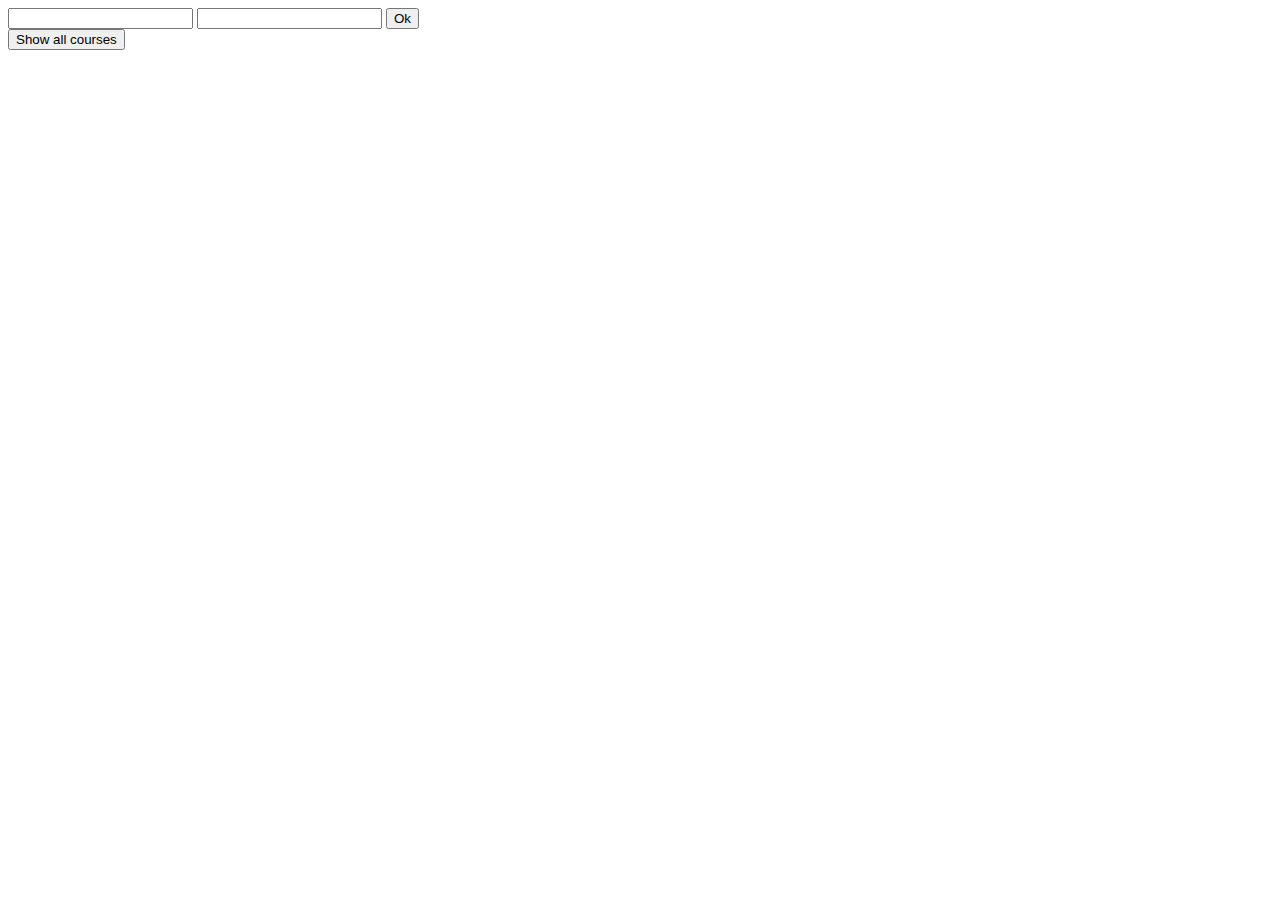
<file: 11292021 (JS UI)/index.html>
<!DOCTYPE html>
<html lang="en">
<head>
    <meta charset="UTF-8">
    <meta http-equiv="X-UA-Compatible" content="IE=edge">
    <meta name="viewport" content="width=device-width, initial-scale=1.0">
    <title>Document</title>
    <script src="code.js" defer></script>
</head>
<body>
    <input type="text" name="" id="course">
    <input type="text" name="" id="student_num">
    <button>Ok</button><br>
    <button id="show">Show all courses</button>
    <ul>

    </ul>
</body>
</html>
</file>
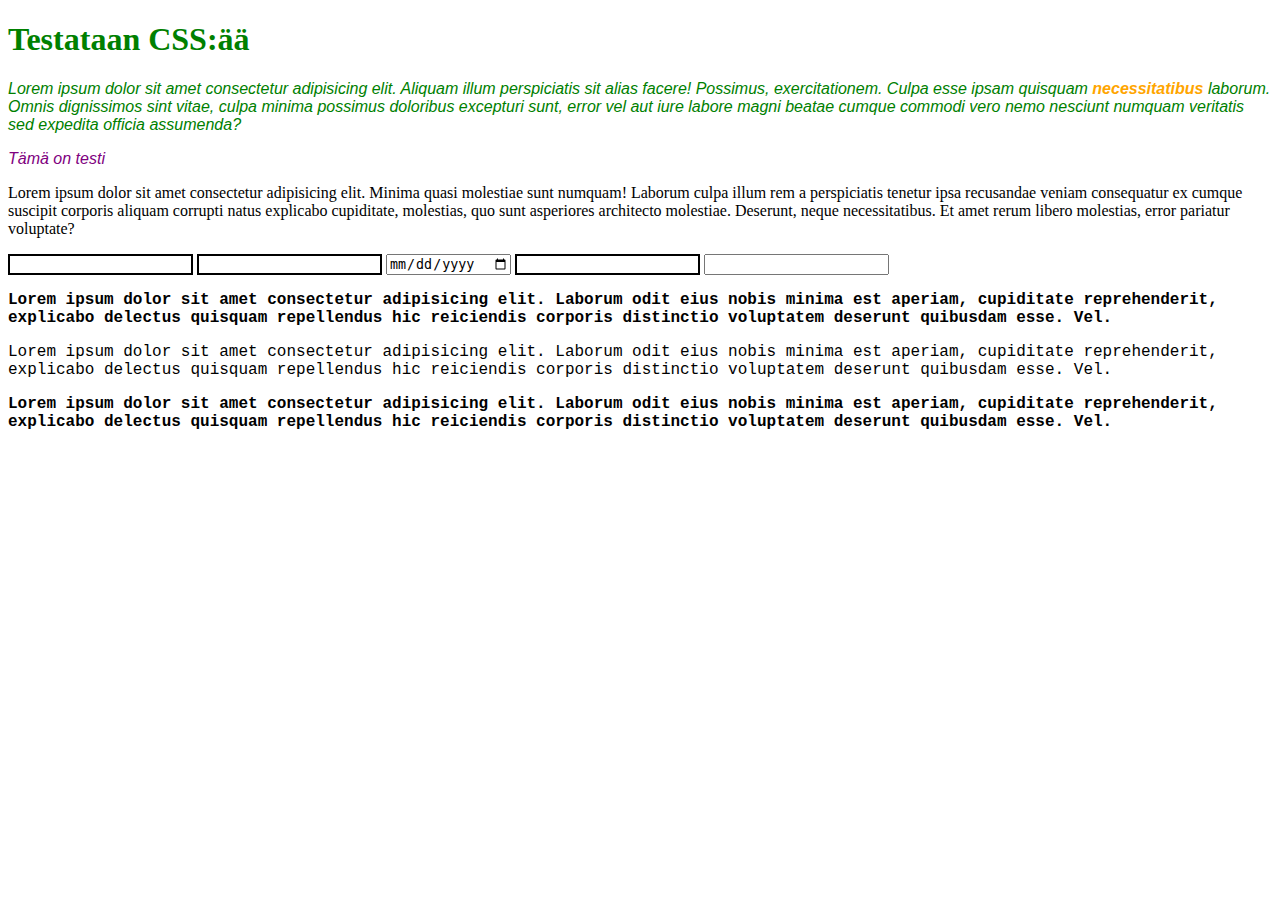
<file: 12022021 (CSS)/index.html>
<!DOCTYPE html>
<html lang="en">
<head>
    <meta charset="UTF-8">
    <meta http-equiv="X-UA-Compatible" content="IE=edge">
    <meta name="viewport" content="width=device-width, initial-scale=1.0">
    <title>Testataan CSS:ää</title>
    <link rel="stylesheet" href="style.css">
</head>
<body>
    <div class="purple">
        <h1 class="blue" id="main-heading">Testataan CSS:ää</h1>
        <p>Lorem ipsum dolor sit amet consectetur adipisicing elit. Aliquam illum perspiciatis sit alias facere! Possimus, exercitationem. Culpa esse ipsam quisquam <span class="highlight">necessitatibus</span> laborum. Omnis dignissimos sint vitae, culpa minima possimus doloribus excepturi sunt, error vel aut iure labore magni beatae cumque commodi vero nemo nesciunt numquam veritatis sed expedita officia assumenda?</p>
        <p>Tämä on testi</p>
    </div>
    <p>Lorem ipsum dolor sit amet consectetur adipisicing elit. Minima quasi molestiae sunt numquam! Laborum culpa illum rem a perspiciatis tenetur ipsa recusandae veniam consequatur ex cumque suscipit corporis aliquam corrupti natus explicabo cupiditate, molestias, quo sunt asperiores architecto molestiae. Deserunt, neque necessitatibus. Et amet rerum libero molestias, error pariatur voluptate?</p>
    <form action="">
        <input type="text" required>
        <input type="password" required>
        <input type="date">
        <input type="number" required>
        <input type="number">
    </form>
    <p class="article-1">Lorem ipsum dolor sit amet consectetur adipisicing elit. Laborum odit eius nobis minima est aperiam, cupiditate reprehenderit, explicabo delectus quisquam repellendus hic reiciendis corporis distinctio voluptatem deserunt quibusdam esse. Vel.</p>
    <p class="fd-article-2">Lorem ipsum dolor sit amet consectetur adipisicing elit. Laborum odit eius nobis minima est aperiam, cupiditate reprehenderit, explicabo delectus quisquam repellendus hic reiciendis corporis distinctio voluptatem deserunt quibusdam esse. Vel.</p>
    <p class="article-3">Lorem ipsum dolor sit amet consectetur adipisicing elit. Laborum odit eius nobis minima est aperiam, cupiditate reprehenderit, explicabo delectus quisquam repellendus hic reiciendis corporis distinctio voluptatem deserunt quibusdam esse. Vel.</p>
</body>
</html>
</file>
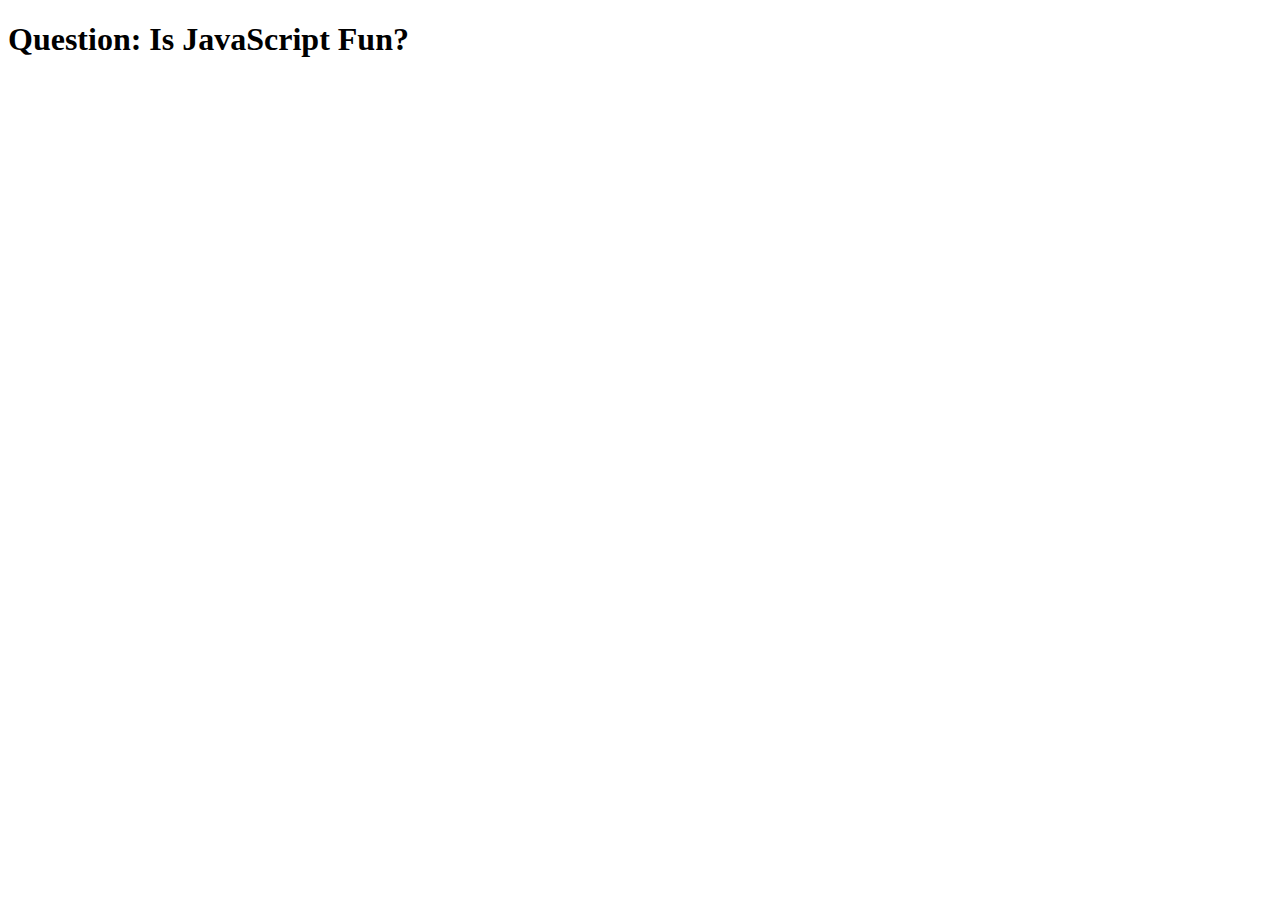
<file: 12092021 (JSON, REST)/question.html>
<!DOCTYPE html>
<html lang="en">
<head>
    <meta charset="UTF-8">
    <meta http-equiv="X-UA-Compatible" content="IE=edge">
    <meta name="viewport" content="width=device-width, initial-scale=1.0">
    <title>Question</title>
</head>
<body>
    <h1>Question: Is JavaScript Fun?</h1>
    <!--Here we will enter answer as text-->
    <h2 id="answer"></h2>
    <!--Here we will enter gif from API-->
    <img id="answer-image">
    <script src="question.js"></script>
</body>
</html>
</file>
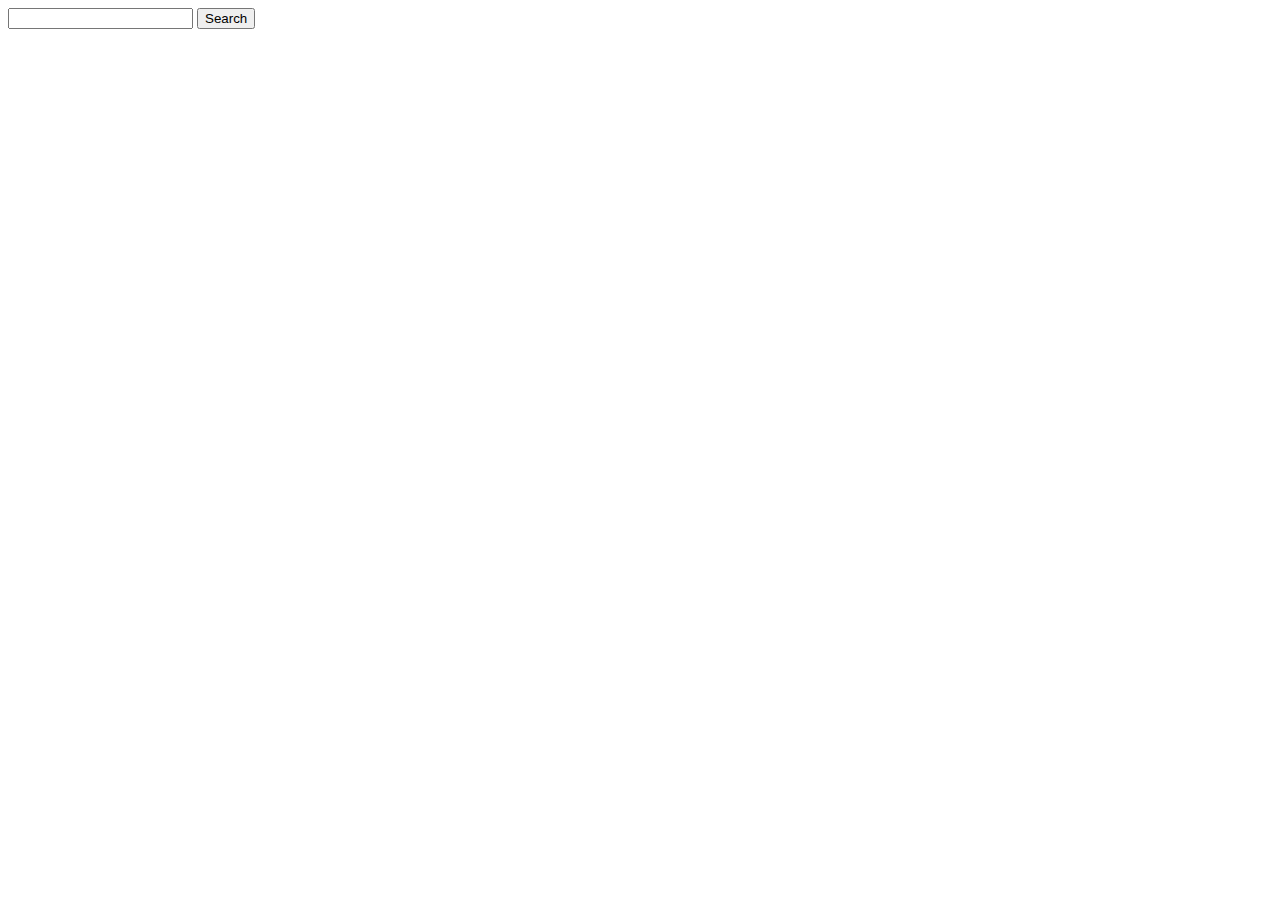
<file: 11292021 (JS UI)/harjotus 7/mobile.html>
<!DOCTYPE html>
<html lang="en">
<head>
    <meta charset="UTF-8">
    <meta http-equiv="X-UA-Compatible" content="IE=edge">
    <meta name="viewport" content="width=device-width, initial-scale=1.0">
    <title>Document</title>
    <script src="code.js" defer></script>
</head>
<body>
    <input type="text">
    <button>Search</button>
    <div id="results">

    </div>
</body>
</html>
</file>
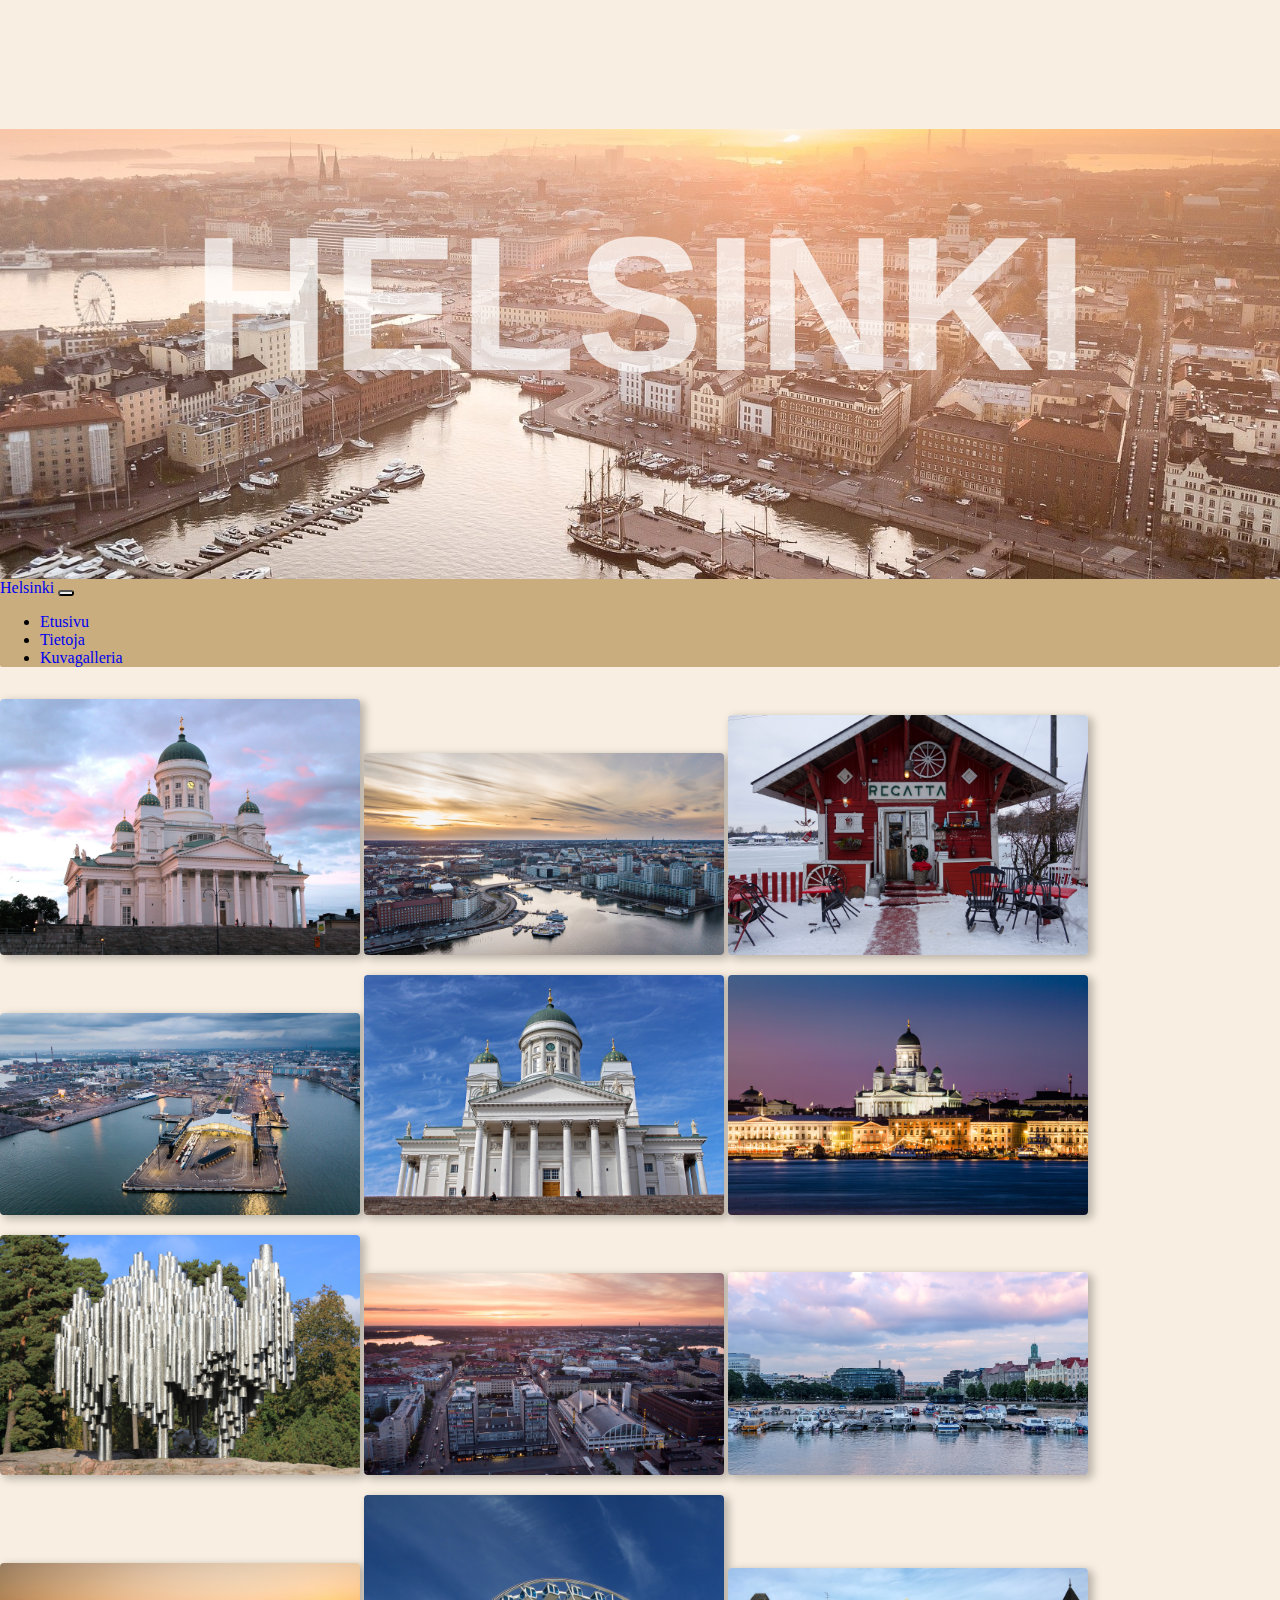
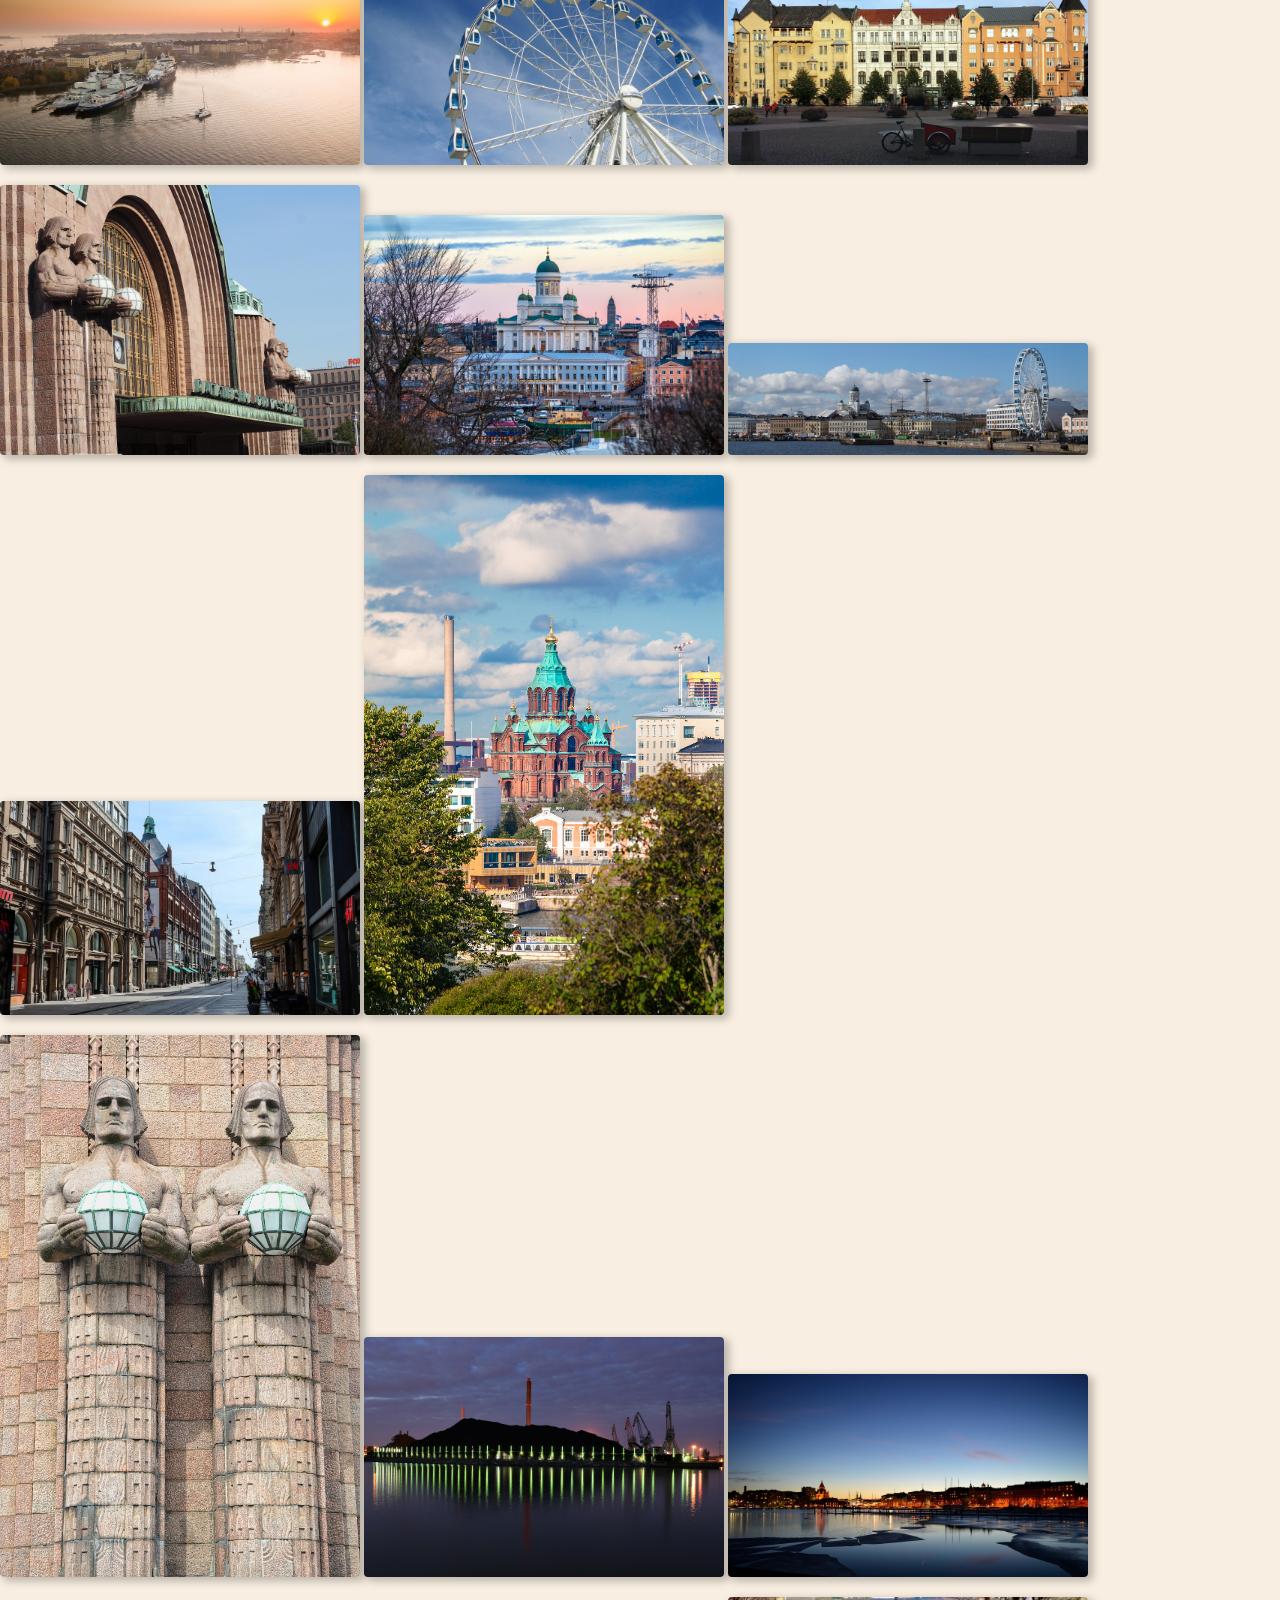
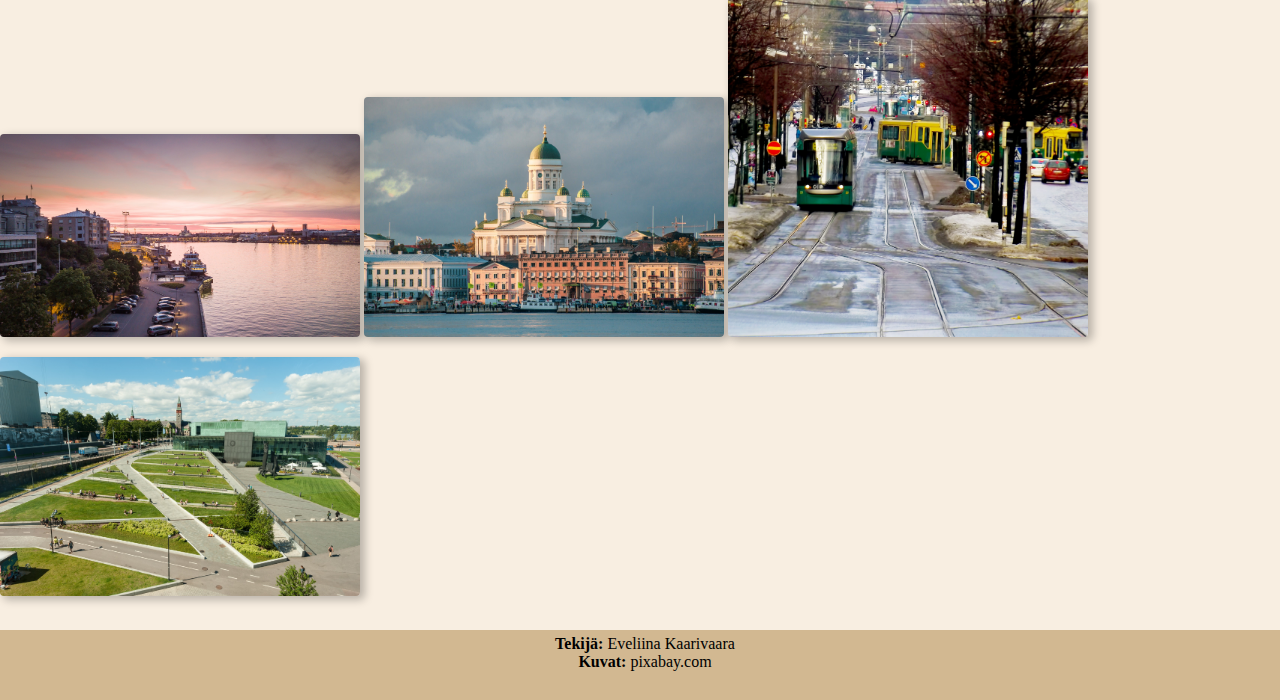
<file: Bootsrap sivut SASS/pages/kuvagalleria.html>
<!doctype html>
<html lang="en">
  <head>
    <!-- Required meta tags -->
    <meta charset="utf-8">
    <meta name="viewport" content="width=device-width, initial-scale=1">

    <!-- Bootstrap CSS -->
    <link href="https://cdn.jsdelivr.net/npm/bootstrap@5.1.3/dist/css/bootstrap.min.css" rel="stylesheet" integrity="sha384-1BmE4kWBq78iYhFldvKuhfTAU6auU8tT94WrHftjDbrCEXSU1oBoqyl2QvZ6jIW3" crossorigin="anonymous">

    <link rel="stylesheet" href="../css/kuvagalleria.css">
    <title>Kuvagalleria | Helsinki</title>
  </head>
  <body>

    <!--Banneri-->
    <a href="../index.html"><div id="bg-image"><h1>HELSINKI</h1></div></a>

    <!--Navbar-->
    <nav class="navbar navbar-expand-lg navbar-light justify-content-center py-2">
      <div class="container-fluid">
        <a class="navbar-brand" href="../index.html">Helsinki</a>
        <button class="navbar-toggler" type="button" data-bs-toggle="collapse" data-bs-target="#navbarNav" aria-controls="navbarNav" aria-expanded="false" aria-label="Toggle navigation">
          <span class="navbar-toggler-icon"></span>
        </button>
        <div class="collapse navbar-collapse" id="navbarNav">
          <ul class="navbar-nav">
            <li class="nav-item">
              <a class="nav-link active" aria-current="page" href="../index.html">Etusivu</a>
            </li>
            <li class="nav-item">
              <a class="nav-link" href="../pages/tietoja.html">Tietoja</a>
            </li>
            <li class="nav-item">
              <a class="nav-link" href="../pages/kuvagalleria.html">Kuvagalleria</a>
            </li>
          </ul>
        </div>
      </div>
    </nav>
    
    <div class="container">
        <div class="row">
            <div class="col-12 col-sm-4">
                <img src="../images/cathedral-3996049_1920.jpg" alt="">
                <img src="../images/cityscape-5963374_1920.jpg" alt="">
                <img src="../images/cottage-5923558_1920.jpg" alt="">
                <img src="../images/helsinki-3778360_1920.jpg" alt="">
                <img src="../images/helsinki-4984737_1920.jpg" alt="">
                <img src="../images/helsinki-cathedral-4189825_1920.jpg" alt="">
                <img src="../images/sibelius-1709942_1920.jpg" alt="">
                <img src="../images/helsinki-3778355_1920.jpg" alt="">
                <img src="../images/finland-4897961_1920.jpg" alt="">
            </div>
        
            <div class="col-12 col-sm-4">
                <img src="../images/helsinki-3963223_1920.jpg" alt="">
                <img src="../images/ferris-wheel-397789_1920.jpg" alt="">
                <img src="../images/finland-2548616_1920.jpg" alt="">
                <img src="../images/finland-2826391_1920.jpg" alt="">
                <img src="../images/helsinki-cathedral-4189821_1920.jpg" alt="">
                <img src="../images/panorama-of-helsinki-1890633_1920.jpg" alt="">
                <img src="../images/street-4897954_1920.jpg" alt="">
                <img src="../images/uspenski-cathedral-4189822_1920.jpg" alt="">
            </div>

            <div class="col-12 col-sm-4">
              <img src="../images/helsinki-4829417_1920.jpg" alt="">
              <img src="../images/helsinki-1269309_1920.jpg" alt="">
              <img src="../images/helsinki-2005916_1920.jpg" alt="">
              <img src="../images/helsinki-3778356_1920.jpg" alt="">
              <img src="../images/helsinki-cathedral-4189824_1920.jpg" alt="">
              <img src="../images/road-2865000_1920.jpg" alt="">
              <img src="../images/helsinki-889857_1920.jpg" alt="">
            </div>
        </div>
    </div>
    
    
    <footer>
        <label><strong>Tekijä: </strong>Eveliina Kaarivaara</label>
        <label><strong>Kuvat: </strong>pixabay.com</label>
    </footer>

    <!--Bootstrap Bundle with Popper -->
    <script src="https://cdn.jsdelivr.net/npm/bootstrap@5.1.3/dist/js/bootstrap.bundle.min.js" integrity="sha384-ka7Sk0Gln4gmtz2MlQnikT1wXgYsOg+OMhuP+IlRH9sENBO0LRn5q+8nbTov4+1p" crossorigin="anonymous"></script>
  </body>
</html>
</file>
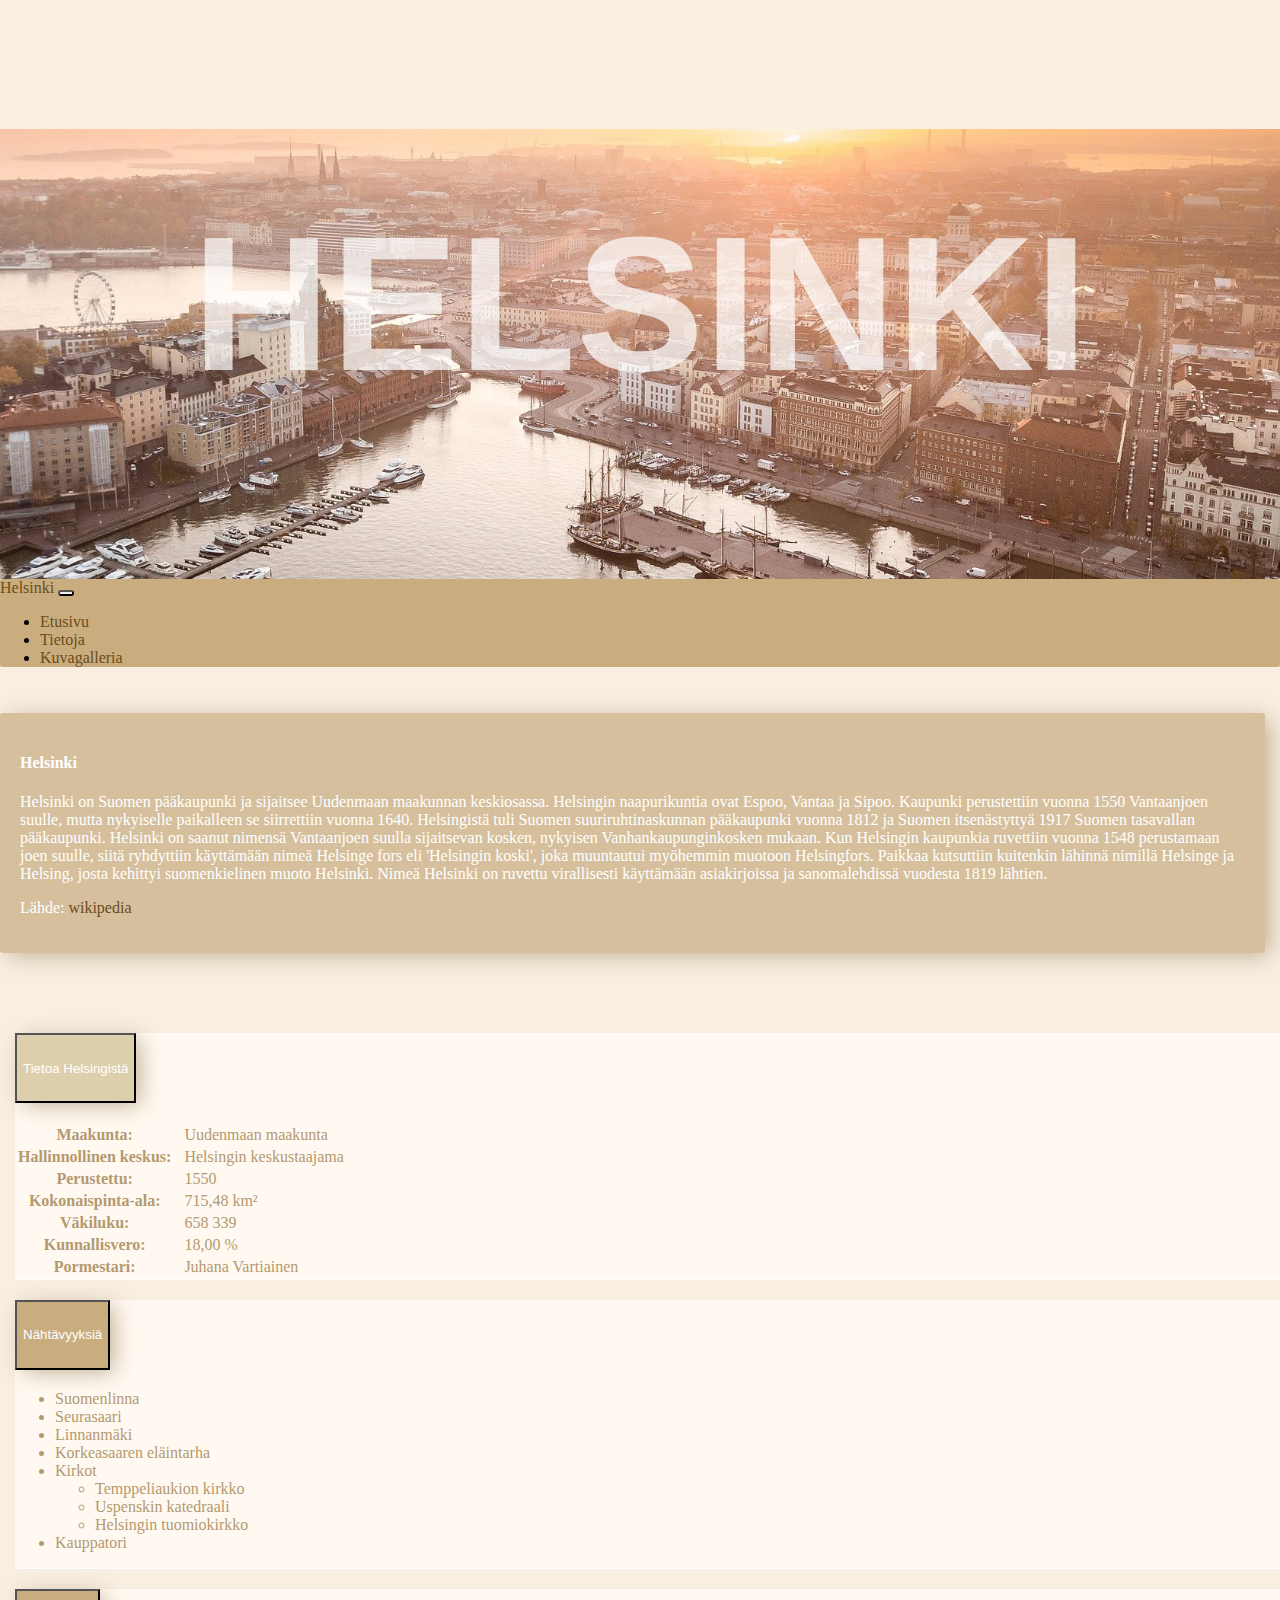
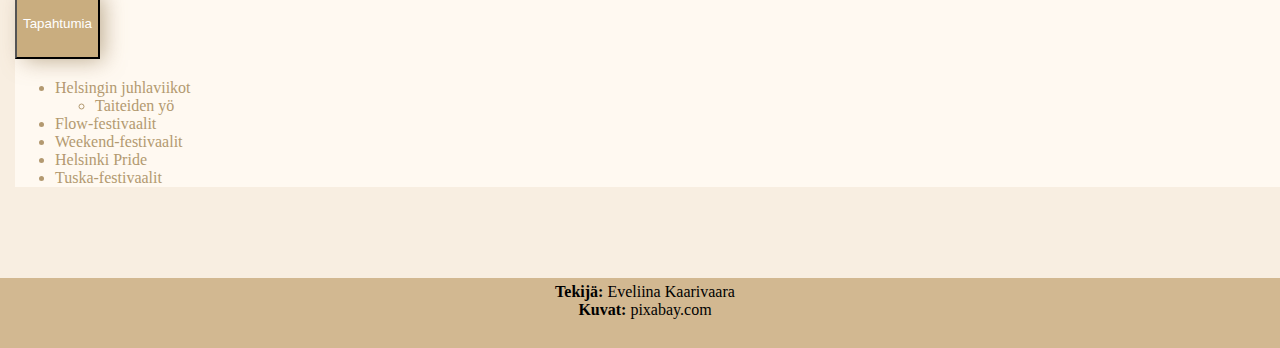
<file: Bootsrap sivut SASS/pages/tietoja.html>
<!doctype html>
<html lang="en">
  <head>
    <!-- Required meta tags -->
    <meta charset="utf-8">
    <meta name="viewport" content="width=device-width, initial-scale=1">

    <!-- Bootstrap CSS -->
    <link href="https://cdn.jsdelivr.net/npm/bootstrap@5.1.3/dist/css/bootstrap.min.css" rel="stylesheet" integrity="sha384-1BmE4kWBq78iYhFldvKuhfTAU6auU8tT94WrHftjDbrCEXSU1oBoqyl2QvZ6jIW3" crossorigin="anonymous">

    <link rel="stylesheet" href="../css/tietoja.css">
    <title>Tietoja | Helsinki</title>
  </head>
  <body>

    <!--Banneri-->
    <a href="../index.html"><div id="bg-image"><h1>HELSINKI</h1></div></a>

    <!--Navbar-->
    <nav class="navbar navbar-expand-lg navbar-light justify-content-center py-2">
      <div class="container-fluid">
        <a class="navbar-brand" href="../index.html">Helsinki</a>
        <button class="navbar-toggler" type="button" data-bs-toggle="collapse" data-bs-target="#navbarNav" aria-controls="navbarNav" aria-expanded="false" aria-label="Toggle navigation">
          <span class="navbar-toggler-icon"></span>
        </button>
        <div class="collapse navbar-collapse" id="navbarNav">
          <ul class="navbar-nav">
            <li class="nav-item">
              <a class="nav-link active" aria-current="page" href="../index.html">Etusivu</a>
            </li>
            <li class="nav-item">
              <a class="nav-link" href="../pages/tietoja.html">Tietoja</a>
            </li>
            <li class="nav-item">
              <a class="nav-link" href="../pages/kuvagalleria.html">Kuvagalleria</a>
            </li>
          </ul>
        </div>
      </div>
    </nav>
    

    <div class="container">
      <div class="row">
        <div class="text-content col-md-7">
            <article>
                <h4>Helsinki</h4>
                <p>Helsinki on Suomen pääkaupunki ja sijaitsee Uudenmaan maakunnan keskiosassa. Helsingin naapurikuntia ovat Espoo, Vantaa ja Sipoo. Kaupunki perustettiin vuonna 1550 Vantaanjoen suulle, mutta nykyiselle paikalleen se siirrettiin vuonna 1640. Helsingistä tuli Suomen suuriruhtinaskunnan pääkaupunki vuonna 1812 ja Suomen itsenästyttyä 1917 Suomen tasavallan pääkaupunki. Helsinki on saanut nimensä Vantaanjoen suulla sijaitsevan kosken, nykyisen Vanhankaupunginkosken mukaan. Kun Helsingin kaupunkia ruvettiin vuonna 1548 perustamaan joen suulle, siitä ryhdyttiin käyttämään nimeä Helsinge fors eli 'Helsingin koski', joka muuntautui myöhemmin muotoon Helsingfors. Paikkaa kutsuttiin kuitenkin lähinnä nimillä Helsinge ja Helsing, josta kehittyi suomenkielinen muoto Helsinki. Nimeä Helsinki on ruvettu virallisesti käyttämään asiakirjoissa ja sanomalehdissä vuodesta 1819 lähtien. 
                </p>
                <p>Lähde: <a href="https://fi.wikipedia.org/wiki/Helsinki">wikipedia</a></p>
            </article>
        </div>

        
        <!--Accordion-->
        <div class="accordion col-md-5" id="accordionExample">
          <div class="accordion-item">
            <h2 class="accordion-header" id="headingOne">
              <button class="accordion-button" type="button" data-bs-toggle="collapse" data-bs-target="#collapseOne" aria-expanded="true" aria-controls="collapseOne">
                Tietoa Helsingistä
              </button>
            </h2>
            <div id="collapseOne" class="accordion-collapse collapse show" aria-labelledby="headingOne" data-bs-parent="#accordionExample">
              <div class="accordion-body">
                <table>
                    <tr><th>Maakunta:</th><td>Uudenmaan maakunta</td></tr>
                    <tr><th>Hallinnollinen keskus:</th><td>Helsingin keskustaajama</td></tr>
                    <tr><th>Perustettu:</th><td>1550</td></tr>
                    <tr><th>Kokonaispinta-ala:</th><td>715,48 km²</td></tr>
                    <tr><th>Väkiluku:</th><td>658 339</td></tr>
                    <tr><th>Kunnallisvero:</th><td>18,00 %</td></tr>
                    <tr><th>Pormestari:</th><td>Juhana Vartiainen</td></tr>
                </table>
              </div>
            </div>
          </div>
          <div class="accordion-item">
            <h2 class="accordion-header" id="headingTwo">
              <button class="accordion-button collapsed" type="button" data-bs-toggle="collapse" data-bs-target="#collapseTwo" aria-expanded="false" aria-controls="collapseTwo">
                Nähtävyyksiä
              </button>
            </h2>
            <div id="collapseTwo" class="accordion-collapse collapse" aria-labelledby="headingTwo" data-bs-parent="#accordionExample">
              <div class="accordion-body">
                <ul>
                    <li>Suomenlinna</li>
                    <li>Seurasaari</li>
                    <li>Linnanmäki</li>
                    <li>Korkeasaaren eläintarha</li>
                    <li>Kirkot
                        <ul>
                            <li>Temppeliaukion kirkko</li>
                            <li>Uspenskin katedraali</li>
                            <li>Helsingin tuomiokirkko</li>
                        </ul>
                    </li>
                    <li>Kauppatori</li>
                </ul>
              </div>
            </div>
          </div>
          <div class="accordion-item">
            <h2 class="accordion-header" id="headingThree">
              <button class="accordion-button collapsed" type="button" data-bs-toggle="collapse" data-bs-target="#collapseThree" aria-expanded="false" aria-controls="collapseThree">
                Tapahtumia
              </button>
            </h2>
            <div id="collapseThree" class="accordion-collapse collapse" aria-labelledby="headingThree" data-bs-parent="#accordionExample">
              <div class="accordion-body">
                <ul>
                    <li>Helsingin juhlaviikot
                        <ul><li>Taiteiden yö</li></ul>
                    </li>
                    <li>Flow-festivaalit</li>
                    <li>Weekend-festivaalit</li>
                    <li>Helsinki Pride</li>
                    <li>Tuska-festivaalit</li>
                </ul>
              </div>
            </div>
          </div>
        </div>
      </div>
    </div>
    
    <footer>
        <label><strong>Tekijä: </strong>Eveliina Kaarivaara</label>
        <label><strong>Kuvat: </strong>pixabay.com</label>
    </footer>

    <!--Bootstrap Bundle with Popper -->
    <script src="https://cdn.jsdelivr.net/npm/bootstrap@5.1.3/dist/js/bootstrap.bundle.min.js" integrity="sha384-ka7Sk0Gln4gmtz2MlQnikT1wXgYsOg+OMhuP+IlRH9sENBO0LRn5q+8nbTov4+1p" crossorigin="anonymous"></script>
  </body>
</html>
</file>
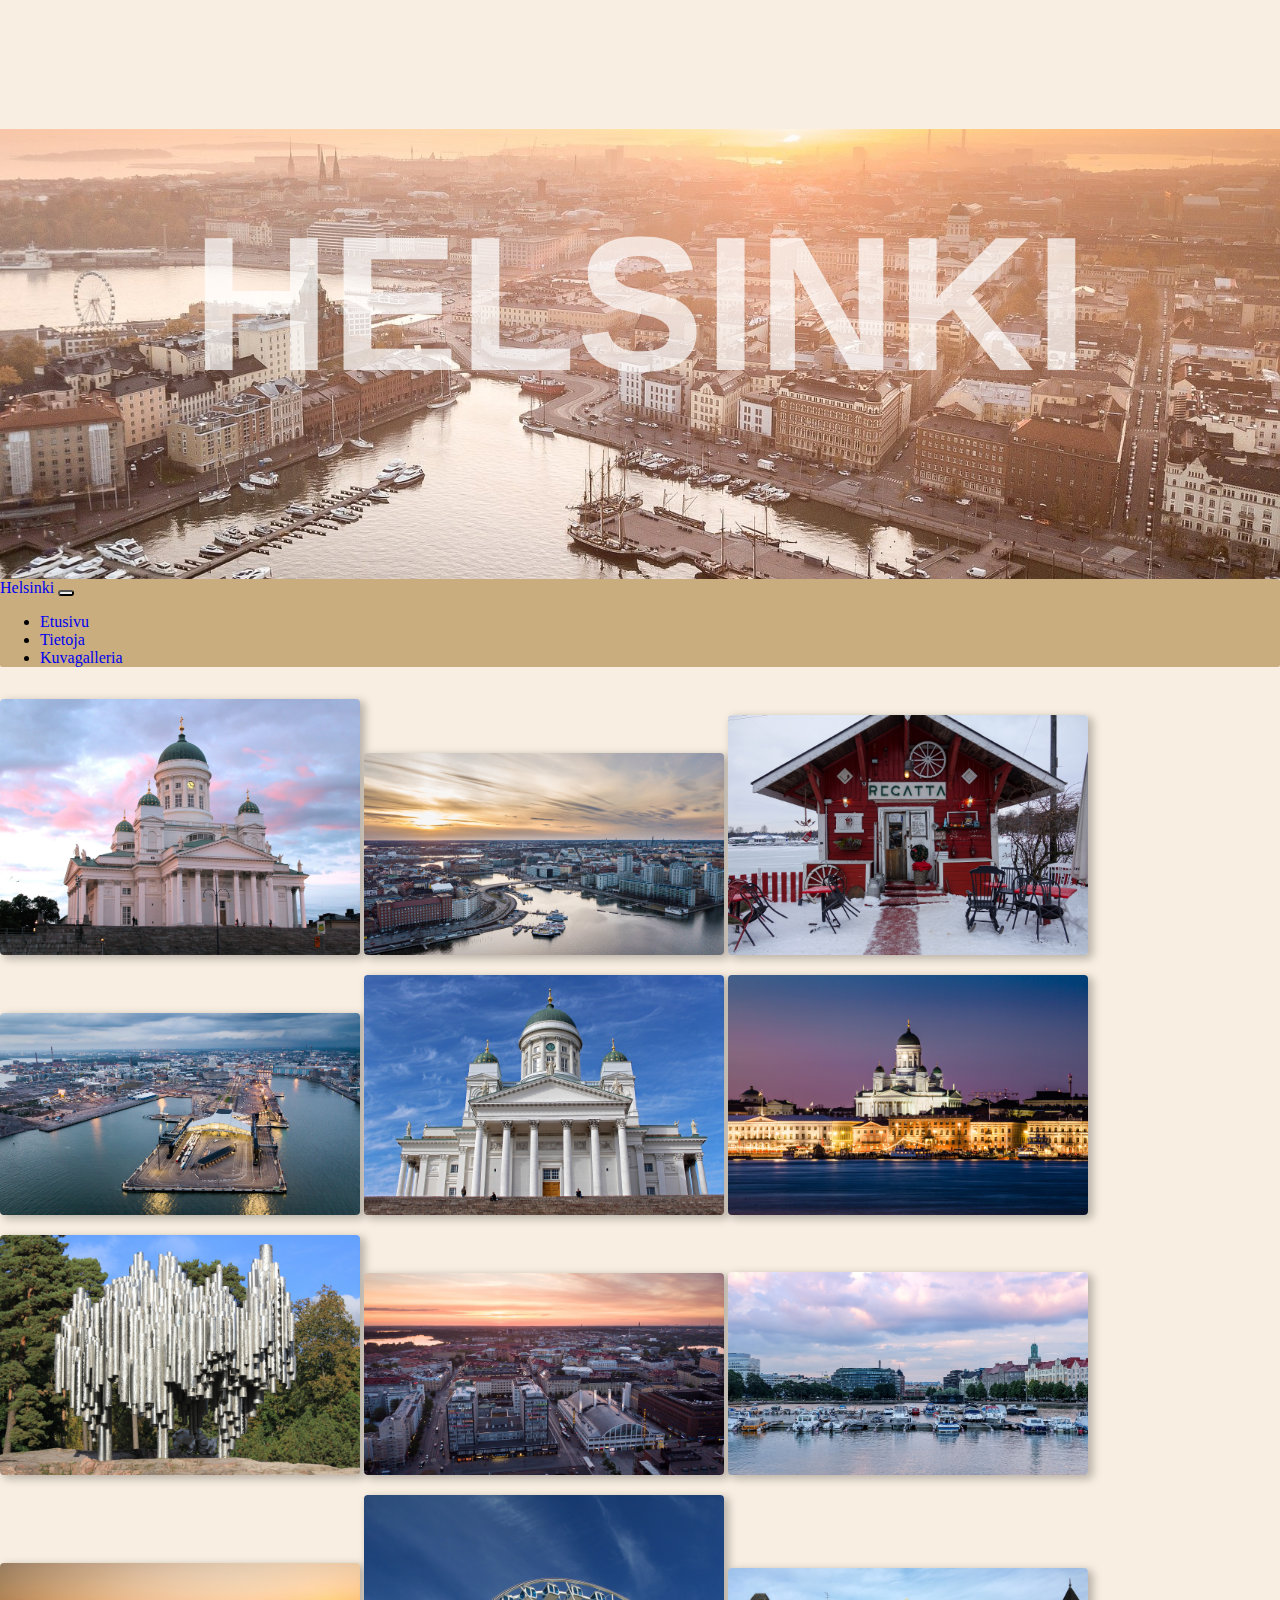
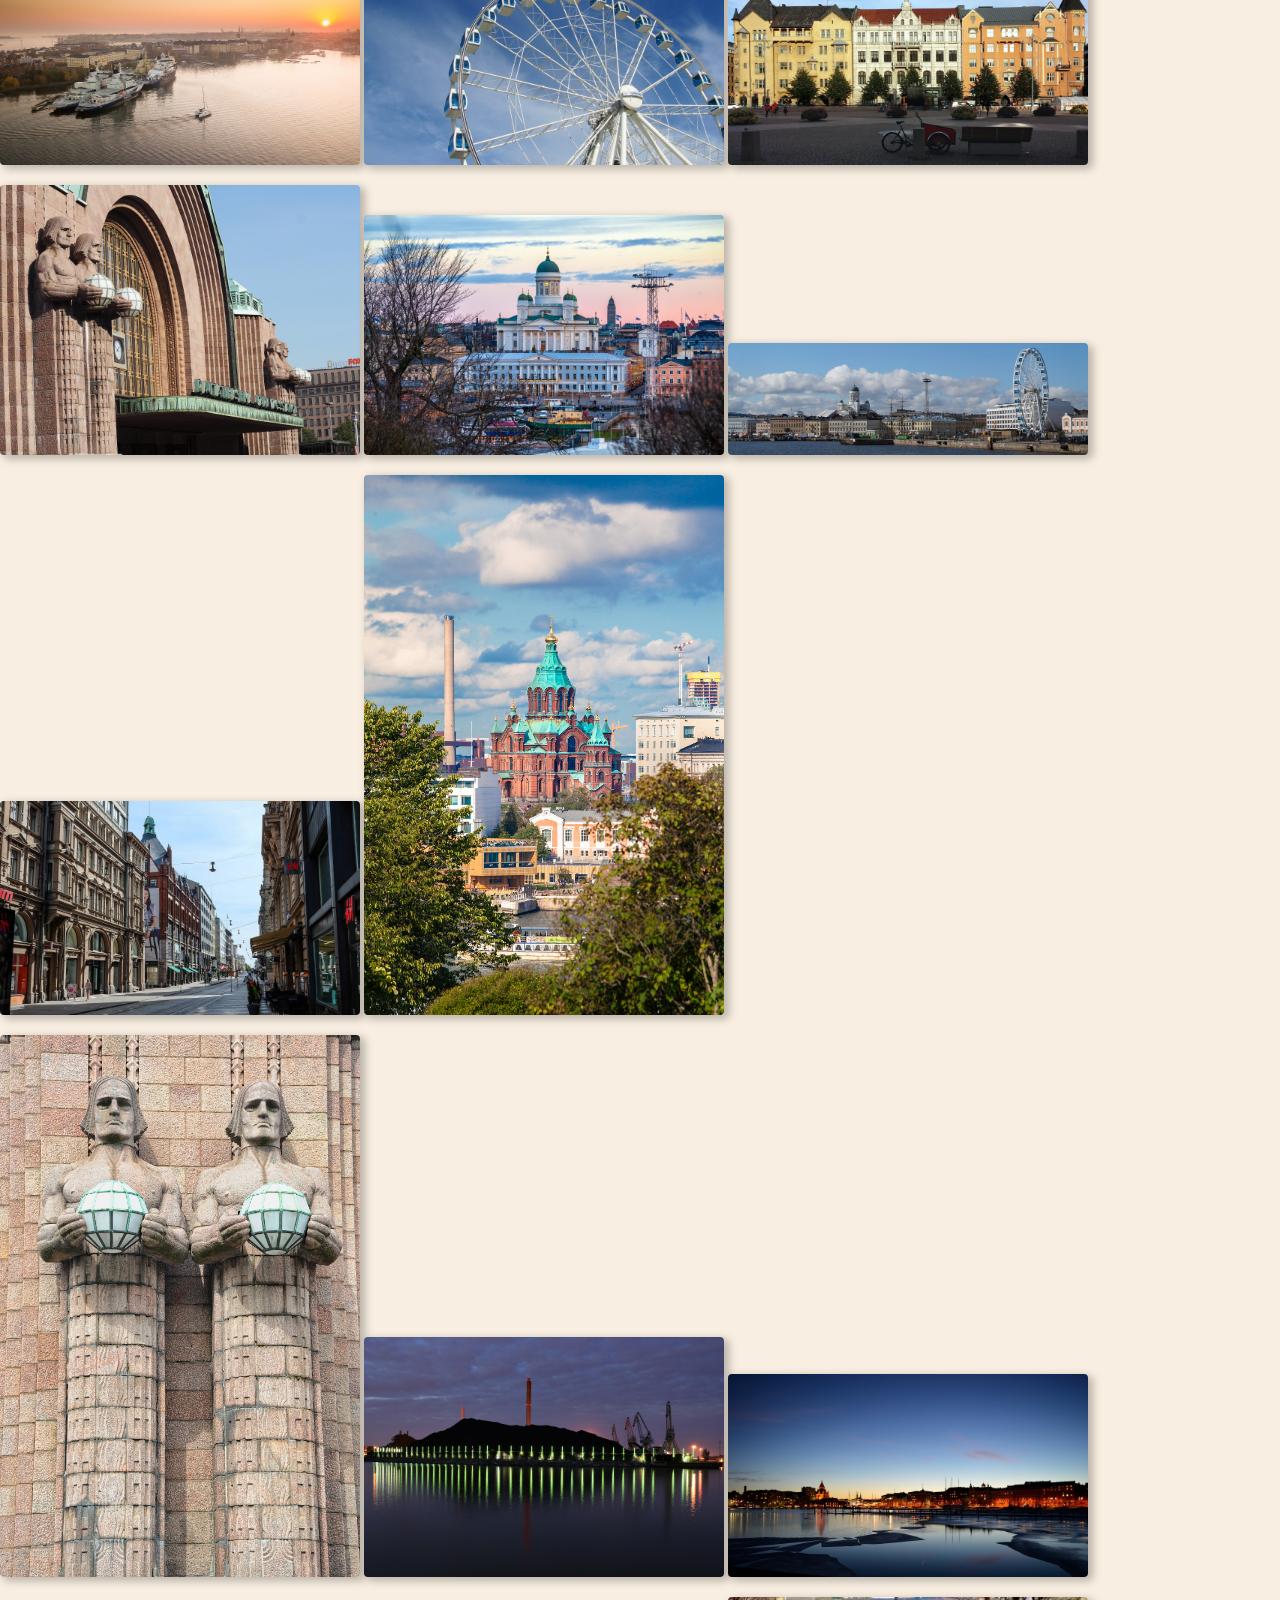
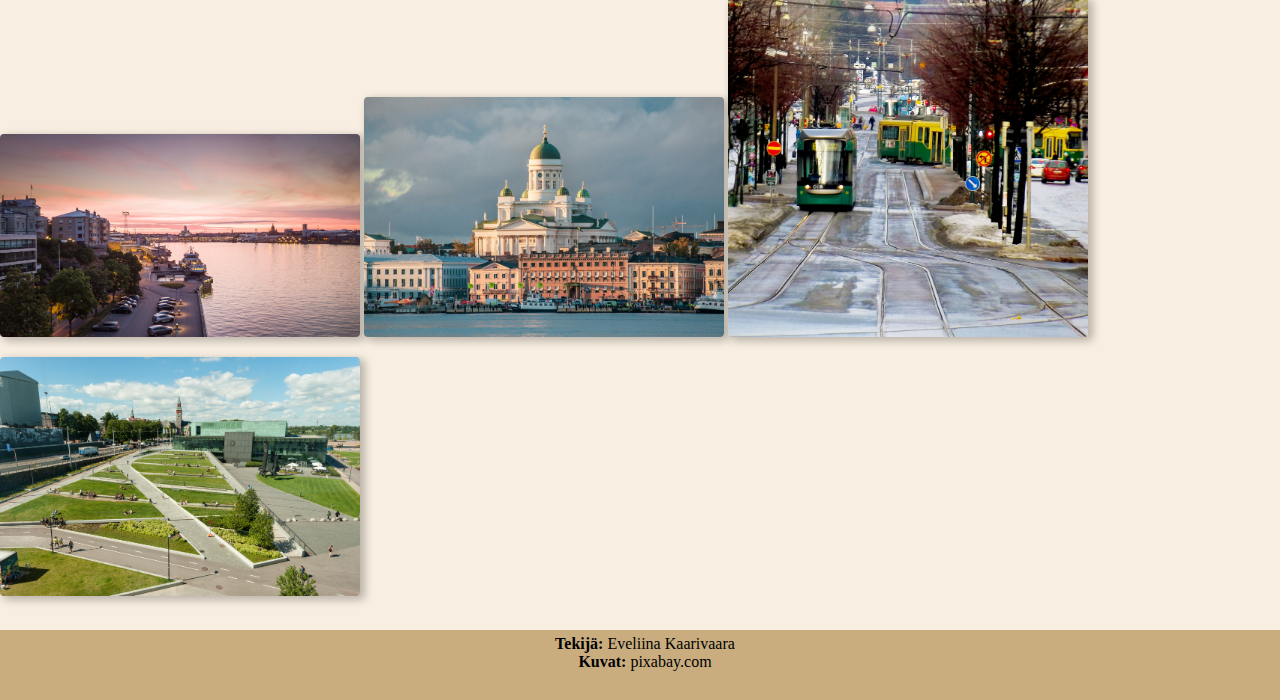
<file: Bootstrap-sivut SASS/pages/kuvagalleria.html>
<!doctype html>
<html lang="en">
  <head>
    <!-- Required meta tags -->
    <meta charset="utf-8">
    <meta name="viewport" content="width=device-width, initial-scale=1">

    <!-- Bootstrap CSS -->
    <link href="https://cdn.jsdelivr.net/npm/bootstrap@5.1.3/dist/css/bootstrap.min.css" rel="stylesheet" integrity="sha384-1BmE4kWBq78iYhFldvKuhfTAU6auU8tT94WrHftjDbrCEXSU1oBoqyl2QvZ6jIW3" crossorigin="anonymous">

    <link rel="stylesheet" href="../css/SCSS/built_kuvagalleria.css">
    <title>Kuvagalleria | Helsinki</title>
  </head>
  <body>

    <!--Banneri-->
    <a href="../index.html"><div id="bg-image"><h1>HELSINKI</h1></div></a>

    <!--Navbar-->
    <nav class="navbar navbar-expand-lg navbar-light justify-content-center py-2">
      <div class="container-fluid">
        <a class="navbar-brand" href="../index.html">Helsinki</a>
        <button class="navbar-toggler" type="button" data-bs-toggle="collapse" data-bs-target="#navbarNav" aria-controls="navbarNav" aria-expanded="false" aria-label="Toggle navigation">
          <span class="navbar-toggler-icon"></span>
        </button>
        <div class="collapse navbar-collapse" id="navbarNav">
          <ul class="navbar-nav">
            <li class="nav-item">
              <a class="nav-link active" aria-current="page" href="../index.html">Etusivu</a>
            </li>
            <li class="nav-item">
              <a class="nav-link" href="../pages/tietoja.html">Tietoja</a>
            </li>
            <li class="nav-item">
              <a class="nav-link" href="../pages/kuvagalleria.html">Kuvagalleria</a>
            </li>
          </ul>
        </div>
      </div>
    </nav>
    
    <div class="container">
        <div class="row">
            <div class="col-12 col-sm-4">
                <img src="../images/cathedral-3996049_1920.jpg" alt="">
                <img src="../images/cityscape-5963374_1920.jpg" alt="">
                <img src="../images/cottage-5923558_1920.jpg" alt="">
                <img src="../images/helsinki-3778360_1920.jpg" alt="">
                <img src="../images/helsinki-4984737_1920.jpg" alt="">
                <img src="../images/helsinki-cathedral-4189825_1920.jpg" alt="">
                <img src="../images/sibelius-1709942_1920.jpg" alt="">
                <img src="../images/helsinki-3778355_1920.jpg" alt="">
                <img src="../images/finland-4897961_1920.jpg" alt="">
            </div>
        
            <div class="col-12 col-sm-4">
                <img src="../images/helsinki-3963223_1920.jpg" alt="">
                <img src="../images/ferris-wheel-397789_1920.jpg" alt="">
                <img src="../images/finland-2548616_1920.jpg" alt="">
                <img src="../images/finland-2826391_1920.jpg" alt="">
                <img src="../images/helsinki-cathedral-4189821_1920.jpg" alt="">
                <img src="../images/panorama-of-helsinki-1890633_1920.jpg" alt="">
                <img src="../images/street-4897954_1920.jpg" alt="">
                <img src="../images/uspenski-cathedral-4189822_1920.jpg" alt="">
            </div>

            <div class="col-12 col-sm-4">
              <img src="../images/helsinki-4829417_1920.jpg" alt="">
              <img src="../images/helsinki-1269309_1920.jpg" alt="">
              <img src="../images/helsinki-2005916_1920.jpg" alt="">
              <img src="../images/helsinki-3778356_1920.jpg" alt="">
              <img src="../images/helsinki-cathedral-4189824_1920.jpg" alt="">
              <img src="../images/road-2865000_1920.jpg" alt="">
              <img src="../images/helsinki-889857_1920.jpg" alt="">
            </div>
        </div>
    </div>
    
    
    <footer>
        <label><span>Tekijä: </span>Eveliina Kaarivaara</label>
        <label><span>Kuvat: </span>pixabay.com</label>
    </footer>

    <!--Bootstrap Bundle with Popper -->
    <script src="https://cdn.jsdelivr.net/npm/bootstrap@5.1.3/dist/js/bootstrap.bundle.min.js" integrity="sha384-ka7Sk0Gln4gmtz2MlQnikT1wXgYsOg+OMhuP+IlRH9sENBO0LRn5q+8nbTov4+1p" crossorigin="anonymous"></script>
  </body>
</html>
</file>
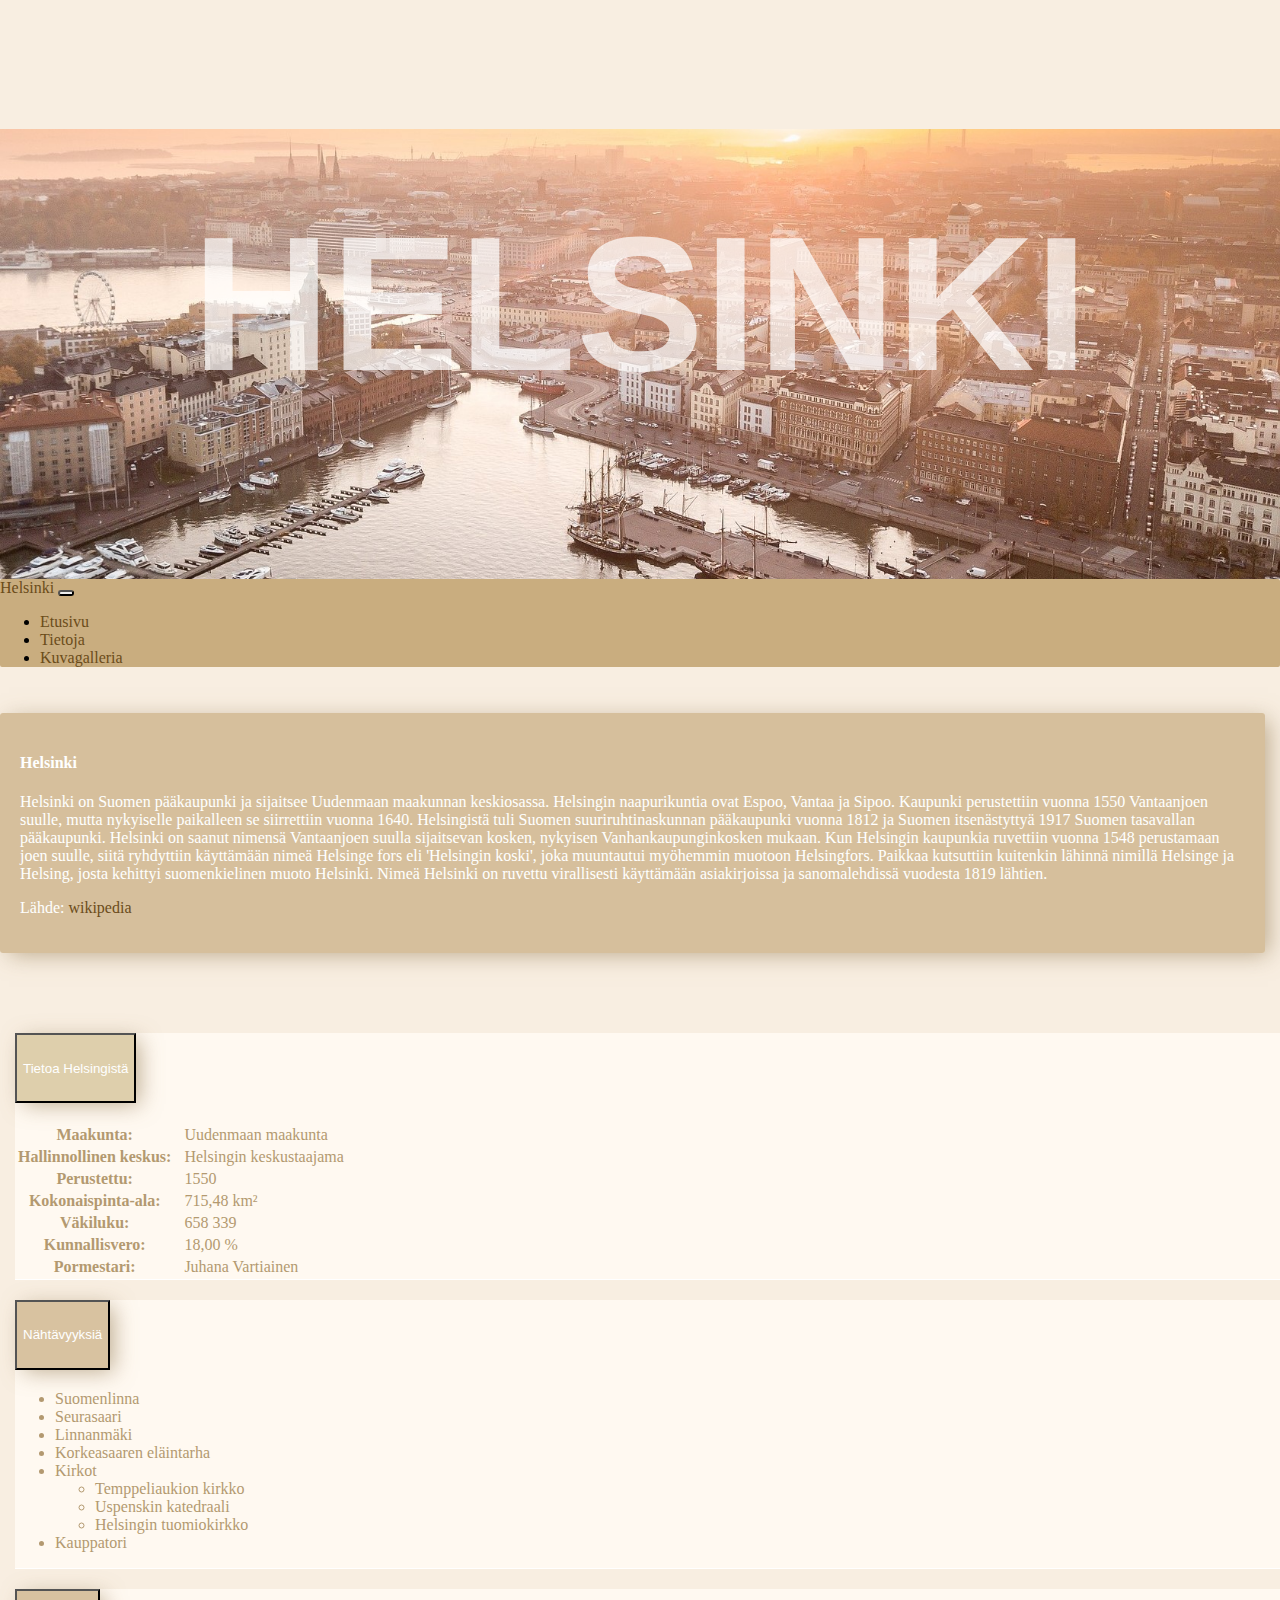
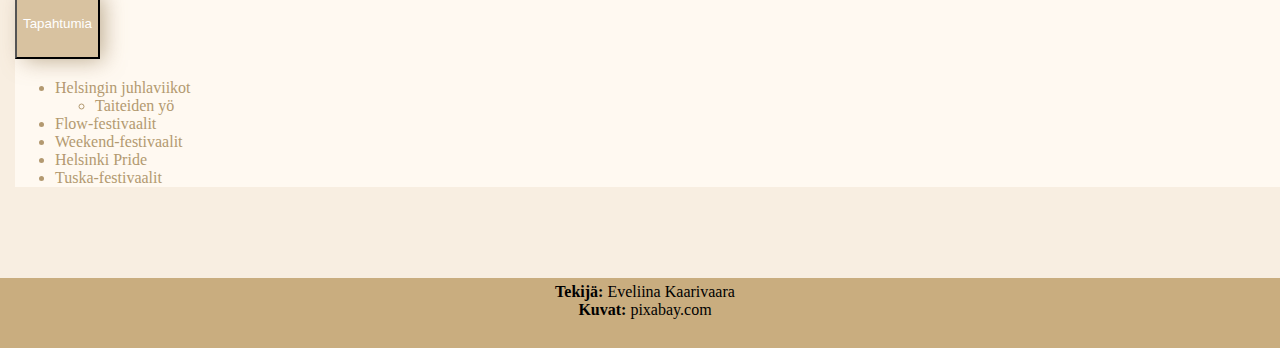
<file: Bootstrap-sivut SASS/pages/tietoja.html>
<!doctype html>
<html lang="en">
  <head>
    <!-- Required meta tags -->
    <meta charset="utf-8">
    <meta name="viewport" content="width=device-width, initial-scale=1">

    <!-- Bootstrap CSS -->
    <link href="https://cdn.jsdelivr.net/npm/bootstrap@5.1.3/dist/css/bootstrap.min.css" rel="stylesheet" integrity="sha384-1BmE4kWBq78iYhFldvKuhfTAU6auU8tT94WrHftjDbrCEXSU1oBoqyl2QvZ6jIW3" crossorigin="anonymous">

    <link rel="stylesheet" href="../css/SCSS/built_tietoja.css">
    <title>Tietoja | Helsinki</title>
  </head>
  <body>

    <!--Banneri-->
    <a href="../index.html"><div id="bg-image"><h1>HELSINKI</h1></div></a>

    <!--Navbar-->
    <nav class="navbar navbar-expand-lg navbar-light justify-content-center py-2">
      <div class="container-fluid">
        <a class="navbar-brand" href="../index.html">Helsinki</a>
        <button class="navbar-toggler" type="button" data-bs-toggle="collapse" data-bs-target="#navbarNav" aria-controls="navbarNav" aria-expanded="false" aria-label="Toggle navigation">
          <span class="navbar-toggler-icon"></span>
        </button>
        <div class="collapse navbar-collapse" id="navbarNav">
          <ul class="navbar-nav">
            <li class="nav-item">
              <a class="nav-link active" aria-current="page" href="../index.html">Etusivu</a>
            </li>
            <li class="nav-item">
              <a class="nav-link" href="../pages/tietoja.html">Tietoja</a>
            </li>
            <li class="nav-item">
              <a class="nav-link" href="../pages/kuvagalleria.html">Kuvagalleria</a>
            </li>
          </ul>
        </div>
      </div>
    </nav>
    

    <div class="container">
      <div class="row">
        <div class="text-content col-md-7">
            <article>
                <h4>Helsinki</h4>
                <p>Helsinki on Suomen pääkaupunki ja sijaitsee Uudenmaan maakunnan keskiosassa. Helsingin naapurikuntia ovat Espoo, Vantaa ja Sipoo. Kaupunki perustettiin vuonna 1550 Vantaanjoen suulle, mutta nykyiselle paikalleen se siirrettiin vuonna 1640. Helsingistä tuli Suomen suuriruhtinaskunnan pääkaupunki vuonna 1812 ja Suomen itsenästyttyä 1917 Suomen tasavallan pääkaupunki. Helsinki on saanut nimensä Vantaanjoen suulla sijaitsevan kosken, nykyisen Vanhankaupunginkosken mukaan. Kun Helsingin kaupunkia ruvettiin vuonna 1548 perustamaan joen suulle, siitä ryhdyttiin käyttämään nimeä Helsinge fors eli 'Helsingin koski', joka muuntautui myöhemmin muotoon Helsingfors. Paikkaa kutsuttiin kuitenkin lähinnä nimillä Helsinge ja Helsing, josta kehittyi suomenkielinen muoto Helsinki. Nimeä Helsinki on ruvettu virallisesti käyttämään asiakirjoissa ja sanomalehdissä vuodesta 1819 lähtien. 
                </p>
                <p>Lähde: <a href="https://fi.wikipedia.org/wiki/Helsinki">wikipedia</a></p>
            </article>
        </div>

        
        <!--Accordion-->
        <div class="accordion col-md-5" id="accordionExample">
          <div class="accordion-item">
            <h2 class="accordion-header" id="headingOne">
              <button class="accordion-button" type="button" data-bs-toggle="collapse" data-bs-target="#collapseOne" aria-expanded="true" aria-controls="collapseOne">
                Tietoa Helsingistä
              </button>
            </h2>
            <div id="collapseOne" class="accordion-collapse collapse show" aria-labelledby="headingOne" data-bs-parent="#accordionExample">
              <div class="accordion-body">
                <table>
                    <tr><th>Maakunta:</th><td>Uudenmaan maakunta</td></tr>
                    <tr><th>Hallinnollinen keskus:</th><td>Helsingin keskustaajama</td></tr>
                    <tr><th>Perustettu:</th><td>1550</td></tr>
                    <tr><th>Kokonaispinta-ala:</th><td>715,48 km²</td></tr>
                    <tr><th>Väkiluku:</th><td>658 339</td></tr>
                    <tr><th>Kunnallisvero:</th><td>18,00 %</td></tr>
                    <tr><th>Pormestari:</th><td>Juhana Vartiainen</td></tr>
                </table>
              </div>
            </div>
          </div>
          <div class="accordion-item">
            <h2 class="accordion-header" id="headingTwo">
              <button class="accordion-button collapsed" type="button" data-bs-toggle="collapse" data-bs-target="#collapseTwo" aria-expanded="false" aria-controls="collapseTwo">
                Nähtävyyksiä
              </button>
            </h2>
            <div id="collapseTwo" class="accordion-collapse collapse" aria-labelledby="headingTwo" data-bs-parent="#accordionExample">
              <div class="accordion-body">
                <ul>
                    <li>Suomenlinna</li>
                    <li>Seurasaari</li>
                    <li>Linnanmäki</li>
                    <li>Korkeasaaren eläintarha</li>
                    <li>Kirkot
                        <ul>
                            <li>Temppeliaukion kirkko</li>
                            <li>Uspenskin katedraali</li>
                            <li>Helsingin tuomiokirkko</li>
                        </ul>
                    </li>
                    <li>Kauppatori</li>
                </ul>
              </div>
            </div>
          </div>
          <div class="accordion-item">
            <h2 class="accordion-header" id="headingThree">
              <button class="accordion-button collapsed" type="button" data-bs-toggle="collapse" data-bs-target="#collapseThree" aria-expanded="false" aria-controls="collapseThree">
                Tapahtumia
              </button>
            </h2>
            <div id="collapseThree" class="accordion-collapse collapse" aria-labelledby="headingThree" data-bs-parent="#accordionExample">
              <div class="accordion-body">
                <ul>
                    <li>Helsingin juhlaviikot
                        <ul><li>Taiteiden yö</li></ul>
                    </li>
                    <li>Flow-festivaalit</li>
                    <li>Weekend-festivaalit</li>
                    <li>Helsinki Pride</li>
                    <li>Tuska-festivaalit</li>
                </ul>
              </div>
            </div>
          </div>
        </div>
      </div>
    </div>
    
    <footer>
        <label><span>Tekijä: </span>Eveliina Kaarivaara</label>
        <label><span>Kuvat: </span>pixabay.com</label>
    </footer>

    <!--Bootstrap Bundle with Popper -->
    <script src="https://cdn.jsdelivr.net/npm/bootstrap@5.1.3/dist/js/bootstrap.bundle.min.js" integrity="sha384-ka7Sk0Gln4gmtz2MlQnikT1wXgYsOg+OMhuP+IlRH9sENBO0LRn5q+8nbTov4+1p" crossorigin="anonymous"></script>
  </body>
</html>
</file>
<file: 12022021 (CSS)/style.css>
h1 {
    color: red;
}

.blue {
    color: blue;
}

#main-heading, h1 + p {
    color: green;
}

.purple {
    color: purple;
}

h1 ~ p {
    font-style: italic;
}

.highlight {
    color: orange;
    font-weight: bold;
}

div p {
    font-family: Verdana, Geneva, Tahoma, sans-serif;
}

input[required] {
    border: 2px solid black;
}

input:focus {
    border-color: red;
}

p:hover {
    font-size: 1.2em;
}

/*Valitsee kaikki luokat joissa sana article*/
[class*="article"] {
    font-family: 'Courier New', Courier, monospace;
}

/*Valitsee kaikki luokat joiden alussa sana article*/
[class^="article"] {
    font-weight: bold;
}
</file>
<file: Bootsrap sivut SASS/css/kuvagalleria.css>
body, html {
    height: 100%;
    margin: 0;
}

body {
    background-color: rgb(248, 238, 225);
}


/*Banneri*/
#bg-image {
    background-image: url("../images/helsinki.jpg");
    background-repeat: no-repeat;
    background-position: center;
    background-size: cover;
    height: 50%;
}

h1 {
    padding-top: 5%;
    font-size: 12em;
    text-align: center;
    color: rgba(255, 255, 255, 0.705);
    font-family: 'Franklin Gothic Medium', 'Arial Narrow', Arial, sans-serif;
}

a {
    text-decoration: none;
}


/*Navbar*/
.navbar {
    background-color: #c9ad7f;
    border-radius: 2px;

}

.navbar-toggler {
    border-radius: 20px;
}


/*Kuvagalleria*/
.container { 
    margin-top: 15px;
    margin-bottom: 30px;
}

.container img {
    width: 420px;
    height: auto;
    margin-top: 1em;
    border-radius: 4px;
    box-shadow: 4px 3px 9px 1px rgba(0, 0, 0, 0.25);
}


/*Alatunniste*/
footer {
    background-color: #c9ad7fd2;
    display: flex;
    flex-direction: column;
    text-align: center;
    height: 60px;
    bottom: 0;
    width: 100%;
    padding: 5px;
}


/*Responsiivisuus*/
@media screen and (max-width: 1399px) {
    .container img {
        width: 360px;
    }
}

@media screen and (max-width: 1199px) {
    .container img {
        width: 300px;
    }
}

@media screen and (max-width: 991px) {
    .container img {
        width: 220px;
        margin-top: 10px;
    }
}

@media screen and (max-width: 800px) {
    h1 {
        font-size: 10em;
    }
}

@media screen and (max-width: 768px) {
    .container img {
        width: 170px;
    }
}

@media screen and (max-width: 660px) {
    h1 {
        font-size: 7em;
    }

    #bg-image {
        height: 30%;
    }
}

@media screen and (max-width: 575px) {
    .container img {
        width: 90%;
        margin-left: 5%;
        margin-top: 15px;
    }
}

@media screen and (max-width: 465px) {
    h1 {
        font-size: 6em;
        padding-top: 10%;
    }
}

@media screen and (max-width: 400px) {
    h1 {
        font-size: 4em;
    }
}
</file>
<file: Bootsrap sivut SASS/css/tietoja.css>
body, html {
    height: 100%;
    margin: 0;
    
}

body {
    background-color: rgb(248, 238, 225);
}


/*Banneri*/
#bg-image {
    background-image: url("../images/helsinki.jpg");
    background-repeat: no-repeat;
    background-position: center;
    background-size: cover;
    height: 50%;
}

h1 {
    padding-top: 5%;
    font-size: 12em;
    text-align: center;
    color: rgba(255, 255, 255, 0.705);
    font-family: 'Franklin Gothic Medium', 'Arial Narrow', Arial, sans-serif;
}


/*Navbar*/
.navbar {
    background-color: #c9ad7f;
    border-radius: 2px;

}

.navbar-toggler {
    border-radius: 20px;
}


/*Tietoja-sivun pääsisältö*/
.container {
    margin-bottom: 45px;
}

.text-content {
    padding: 30px 15px 30px 0px;
    color: white;
    display: flex;
    flex-direction: column;
    align-items: center;
}

article {
    padding: 20px;
    background-color: #c9ad7fb6;
    border-radius: 3px;
    box-shadow: 6px 4px 22px -3px #a18b66b6;
}

a {
    text-decoration: none;
    color: #6b4c1a;
}

a:hover {
    color: #9c7536;
}


/*Accordion*/
.accordion-button {
    background-color: #c9ad7f;
    height: 70px;
    box-shadow: 6px 4px 22px -3px #a18b66b6;
    color: white;
}

#accordionExample {
    padding: 30px 0px 30px 15px;
}

.accordion-button:not(.collapsed) {
    background-color: #decfac;
    color: white;
}

.accordion-button:focus {
    box-shadow: none;
}

.accordion-item {
    border: none;
    background-color: rgb(255, 249, 241);
}

.accordion-item:nth-child(1), .accordion-item:nth-child(2) {
    border-bottom: 1px solid white;
}

.accordion table {
    color: #b39970;
}

table th {
    padding-right: 10px;
}

.accordion li {
    color: #b39970;
}


/*Alatunniste*/
footer {
    background-color: #c9ad7fd2;
    display: flex;
    flex-direction: column;
    text-align: center;
    height: 60px;
    bottom: 0;
    width: 100%;
    padding: 5px;
}


/*Responsiivisuus*/
@media screen and (max-width: 800px) {
    h1 {
        font-size: 10em;
    }
}

@media screen and (max-width: 767px) {
    .text-content {
        padding: 30px 0px 20px 0px;
    }

    #accordionExample {
        padding: 30px 0px 20px 0px;
    }
}

@media screen and (max-width: 660px) {
    h1 {
        font-size: 7em;
    }

    #bg-image {
        height: 30%;
    }
}

@media screen and (max-width: 465px) {
    h1 {
        font-size: 6em;
        padding-top: 10%;
    }
}

@media screen and (max-width: 400px) {
    h1 {
        font-size: 4em;
    }
}
</file>
<file: Bootstrap-sivut SASS/css/SCSS/built_kuvagalleria.css>
body, html {
  height: 100%;
  margin: 0;
}

body {
  background-color: #f8eee1;
}

/*Banneri*/
#bg-image {
  background-image: url("../../images/helsinki.jpg");
  background-repeat: no-repeat;
  background-position: center;
  background-size: cover;
  height: 50%;
}

h1 {
  padding-top: 5%;
  font-size: 12em;
  text-align: center;
  color: rgba(255, 255, 255, 0.705);
  font-family: "Franklin Gothic Medium", "Arial Narrow", Arial, sans-serif;
}

a {
  text-decoration: none;
}

/*Navbar*/
.navbar {
  background-color: #c9ad7f;
  border-radius: 2px;
}

.navbar-toggler {
  border-radius: 20px;
}

/*Kuvagalleria*/
.container {
  margin-top: 15px;
  margin-bottom: 30px;
}
.container img {
  width: 420px;
  height: auto;
  margin-top: 1em;
  border-radius: 4px;
  box-shadow: 4px 3px 9px 1px rgba(0, 0, 0, 0.25);
}

/*Alatunniste*/
footer {
  background-color: #c9ad7f;
  display: flex;
  flex-direction: column;
  text-align: center;
  height: 60px;
  bottom: 0;
  width: 100%;
  padding: 5px;
}

label > span {
  font-weight: bold;
}

/*Responsiivisuus*/
@media screen and (max-width: 1399px) {
  .container img {
    width: 360px;
  }
}
@media screen and (max-width: 1199px) {
  .container img {
    width: 300px;
  }
}
@media screen and (max-width: 991px) {
  .container img {
    width: 220px;
    margin-top: 10px;
  }
}
@media screen and (max-width: 800px) {
  h1 {
    font-size: 10em;
  }
}
@media screen and (max-width: 768px) {
  .container img {
    width: 170px;
  }
}
@media screen and (max-width: 660px) {
  h1 {
    font-size: 7em;
  }

  #bg-image {
    height: 30%;
  }
}
@media screen and (max-width: 575px) {
  .container img {
    width: 90%;
    margin-left: 5%;
    margin-top: 15px;
  }
}
@media screen and (max-width: 465px) {
  h1 {
    font-size: 6em;
    padding-top: 10%;
  }
}
@media screen and (max-width: 400px) {
  h1 {
    font-size: 4em;
  }
}

/*# sourceMappingURL=built_kuvagalleria.css.map */
</file>
<file: Bootstrap-sivut SASS/css/SCSS/built_tietoja.css>
@charset "UTF-8";
body, html {
  height: 100%;
  margin: 0;
}

body {
  background-color: #f8eee1;
}

/*Banneri*/
#bg-image {
  background-image: url("../../images/helsinki.jpg");
  background-repeat: no-repeat;
  background-position: center;
  background-size: cover;
  height: 50%;
}

h1 {
  padding-top: 5%;
  font-size: 12em;
  text-align: center;
  color: rgba(255, 255, 255, 0.706);
  font-family: "Franklin Gothic Medium", "Arial Narrow", Arial, sans-serif;
}

/*Navbar*/
.navbar {
  background-color: #c9ad7f;
  border-radius: 2px;
}

.navbar-toggler {
  border-radius: 20px;
}

/*Tietoja-sivun pääsisältö*/
.container {
  margin-bottom: 45px;
}

.text-content {
  padding: 30px 15px 30px 0px;
  display: flex;
  flex-direction: column;
  align-items: center;
}

article {
  background-color: #c9ad7fb6;
  color: #ffff;
  padding: 20px;
  border-radius: 3px;
  box-shadow: 6px 4px 22px -3px #a18b66b6;
}

a {
  text-decoration: none;
  color: #6b4c1a;
}
a:hover {
  color: #9c7536;
}

/*Accordion*/
.accordion-button {
  background-color: #c9ad7fb6;
  color: #ffff;
  height: 70px;
  box-shadow: 6px 4px 22px -3px #a18b66b6;
}
.accordion-button:not(.collapsed) {
  background-color: #decfac;
  color: #ffff;
}
.accordion-button:focus {
  box-shadow: none;
}

#accordionExample {
  padding: 30px 0px 30px 15px;
}

.accordion-item {
  border: none;
  background-color: #fff9f1;
}
.accordion-item:nth-child(1), .accordion-item:nth-child(2) {
  border-bottom: 1px solid #ffff;
}

.accordion table {
  color: #b39970;
}
.accordion table th {
  padding-right: 10px;
}
.accordion li {
  color: #b39970;
}

/*Alatunniste*/
footer {
  background-color: #c9ad7f;
  display: flex;
  flex-direction: column;
  text-align: center;
  height: 60px;
  bottom: 0;
  width: 100%;
  padding: 5px;
}

label > span {
  font-weight: bold;
}

/*Responsiivisuus*/
@media screen and (max-width: 800px) {
  h1 {
    font-size: 10em;
  }
}
@media screen and (max-width: 767px) {
  .text-content {
    padding: 30px 0px 20px 0px;
  }

  #accordionExample {
    padding: 30px 0px 20px 0px;
  }
}
@media screen and (max-width: 660px) {
  h1 {
    font-size: 7em;
  }

  #bg-image {
    height: 30%;
  }
}
@media screen and (max-width: 465px) {
  h1 {
    font-size: 6em;
    padding-top: 10%;
  }
}
@media screen and (max-width: 400px) {
  h1 {
    font-size: 4em;
  }
}

/*# sourceMappingURL=built_tietoja.css.map */
</file>
